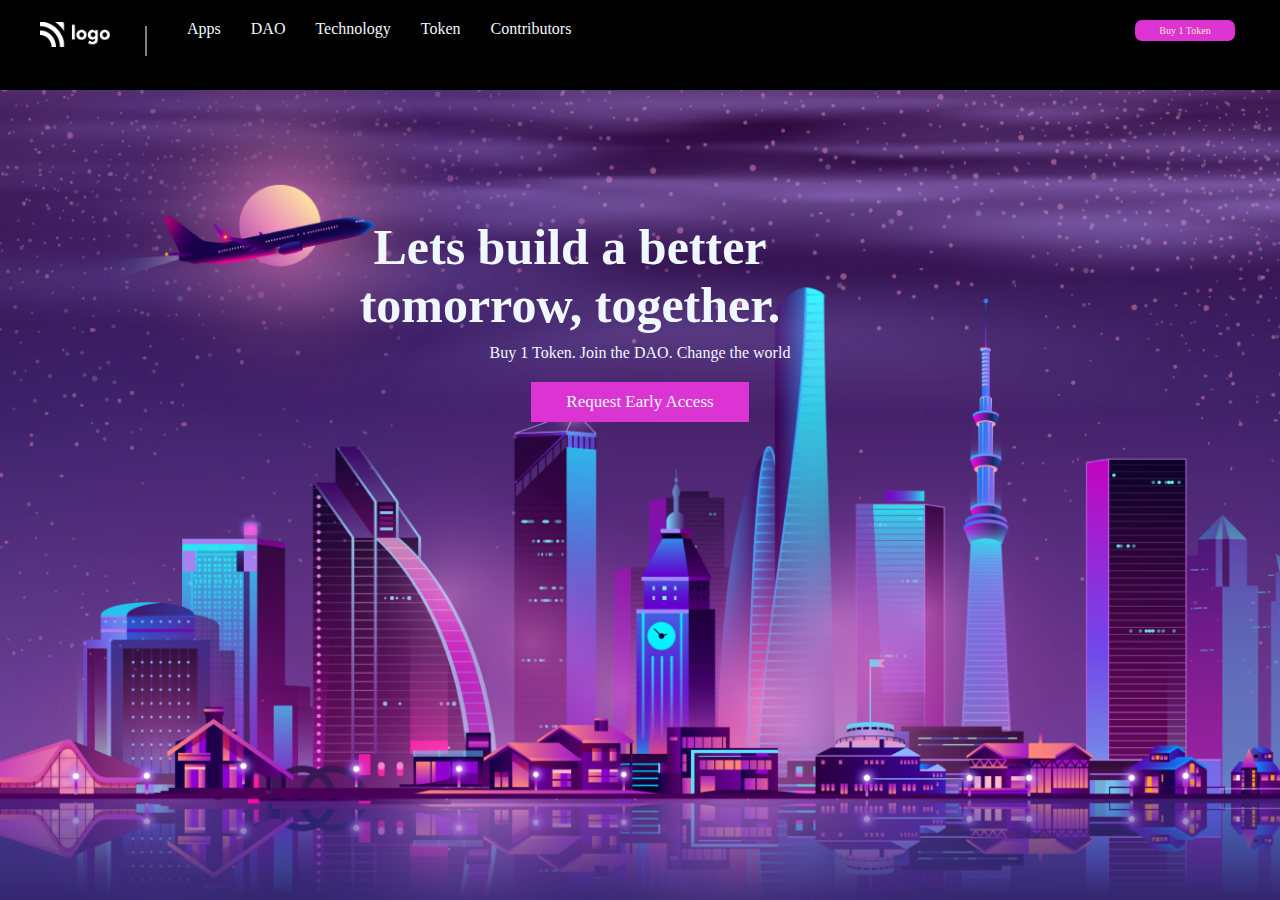
<file: Html-Css-Projects/Crypto-Market/index.html>
<!DOCTYPE html>
<html lang="en">
  <head>
    <meta charset="UTF-8" />
    <meta http-equiv="X-UA-Compatible" content="IE=edge" />
    <meta name="viewport" content="width=device-width, initial-scale=1.0" />
    <link rel="stylesheet" href="style.css" />
    <link rel="preconnect" href="https://fonts.googleapis.com" />
    <link rel="preconnect" href="https://fonts.gstatic.com" crossorigin />
    <link
      href="https://fonts.googleapis.com/css2?family=Poppins:wght@200;300;400;500;600;700;800&display=swap"
      rel="stylesheet"
    />
    <link rel="preconnect" href="https://fonts.googleapis.com" />
    <link rel="preconnect" href="https://fonts.gstatic.com" crossorigin />
    <link
      href="https://fonts.googleapis.com/css2?family=Montserrat:wght@600;700;800&display=swap"
      rel="stylesheet"
    />

    <title>Crypto Market</title>
  </head>
  <body>
    <div class="container">
      <section aria-label="navbar">
        <nav class="navbar">
          <div>
            <img src="white-logo.png" alt="logo" class="logo" />
          </div>
          <div class="line"></div>
          <div class="grow-list">
            <ul class="list">
              <li class="list-item">Apps</li>
              <li class="list-item">DAO</li>
              <li class="list-item">Technology</li>
              <li class="list-item">Token</li>
              <li class="list-item">Contributors</li>
            </ul>
          </div>
          <div>
            <button class="button-small">Buy 1 Token</button>
          </div>
        </nav>
      </section>
      <!-- Hero Section -->
      <section aria-label="hero">
        <div class="hero">
          <h1 class="hero-heading">Lets build a better tomorrow, together.</h1>
          <p class="hero-description">
            Buy 1 Token. Join the DAO. Change the world
          </p>
          <button class="button-large">Request Early Access</button>
        </div>
      </section>
    </div>
  </body>
</html>
</file>
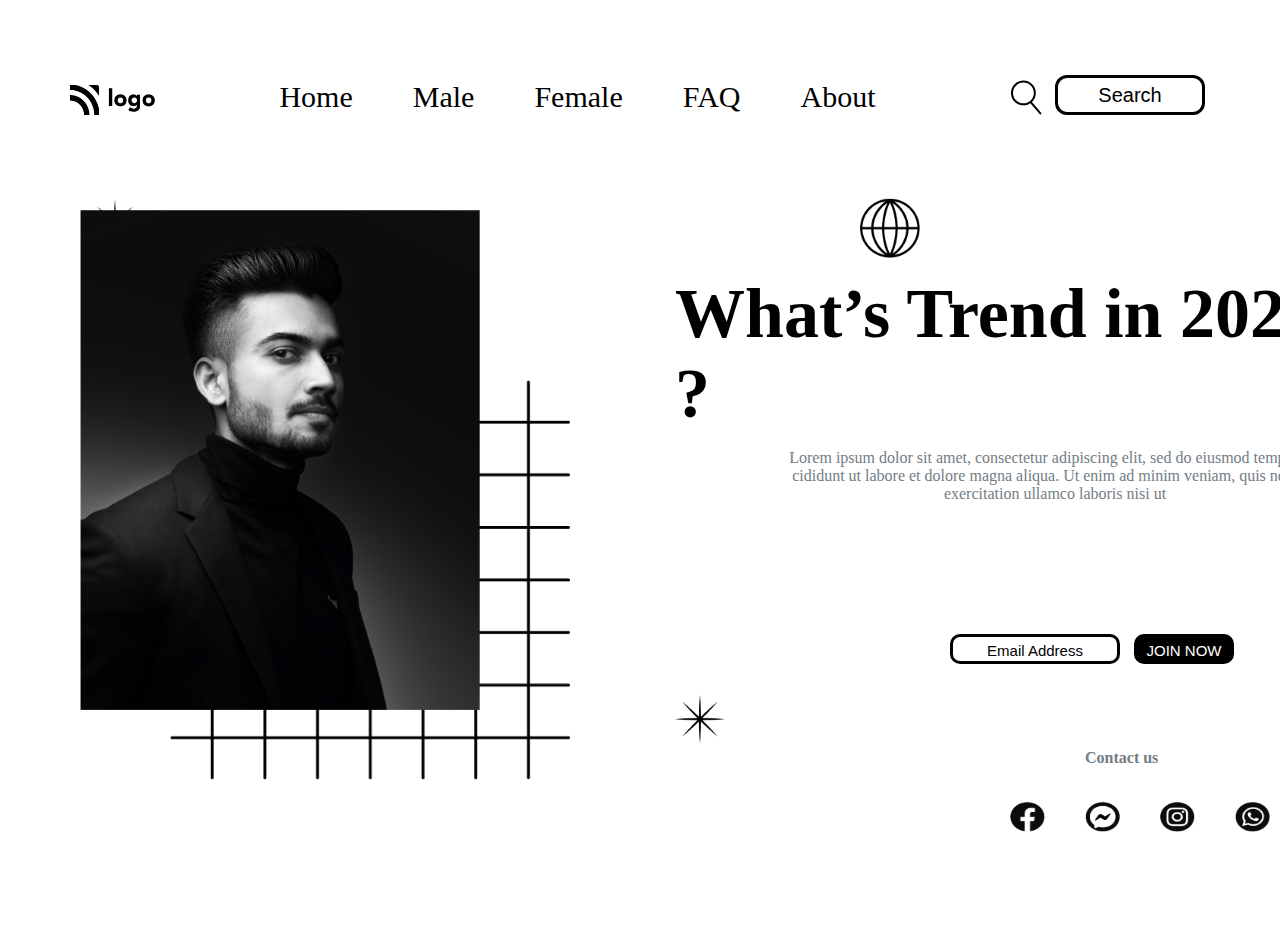
<file: Html-Css-Projects/Fashion-Hub/index.html>
<!DOCTYPE html>
<html lang="en">
  <head>
    <meta charset="UTF-8" />
    <meta http-equiv="X-UA-Compatible" content="IE=edge" />
    <meta name="viewport" content="width=device-width, initial-scale=1.0" />
    <!-- CSS File -->
    <link rel="stylesheet" href="./style.css" />
    <!-- Font Orbiton -->
    <link rel="preconnect" href="https://fonts.googleapis.com" />
    <link rel="preconnect" href="https://fonts.gstatic.com" crossorigin />
    <link
      href="https://fonts.googleapis.com/css2?family=Orbitron:wght@400;500;600;700;800&display=swap"
      rel="stylesheet"
    />

    <!-- FONT Poppins -->
    <link rel="preconnect" href="https://fonts.googleapis.com" />
    <link rel="preconnect" href="https://fonts.gstatic.com" crossorigin />
    <link
      href="https://fonts.googleapis.com/css2?family=Poppins:wght@200;300;400;500;600;700&display=swap"
      rel="stylesheet"
    />
    <title>Fashion Hub</title>
  </head>

  <!-- FSJS 2.0 Project One -->
  <body>
    <div class="container">
      <!-- Navbar Section -->
      <section aria-label="navbar">
        <nav class="navbar-container">
          <div>
            <img src="Logo.png" alt="brand-logo" />
          </div>
          <div>
            <ul class="list">
              <li class="list-item">Home</li>
              <li class="list-item">Male</li>
              <li class="list-item">Female</li>
              <li class="list-item">FAQ</li>
              <li class="list-item">About</li>
            </ul>
          </div>
          <div class="button-group">
            <div class="search-icon">
              <svg
                width="32"
                height="35"
                viewBox="0 0 32 35"
                fill="none"
                xmlns="http://www.w3.org/2000/svg"
              >
                <path
                  d="M13.42 25.34C6.56004 25.34 0.97998 19.76 0.97998 12.9C0.97998 6.03999 6.56004 0.459991 13.42 0.459991C20.28 0.459991 25.86 6.03999 25.86 12.9C25.87 19.76 20.28 25.34 13.42 25.34ZM13.42 2.44999C7.66004 2.44999 2.97998 7.13999 2.97998 12.89C2.97998 18.64 7.66004 23.33 13.42 23.33C19.18 23.33 23.86 18.64 23.86 12.89C23.86 7.13999 19.18 2.44999 13.42 2.44999Z"
                  fill="black"
                />
                <path
                  d="M30.35 34.4C30.07 34.4 29.7899 34.28 29.5899 34.05L19.75 22.53C19.39 22.11 19.44 21.48 19.86 21.12C20.28 20.76 20.91 20.81 21.27 21.23L31.11 32.75C31.47 33.17 31.42 33.8 31 34.16C30.81 34.32 30.58 34.4 30.35 34.4Z"
                  fill="black"
                />
              </svg>
            </div>
            <div><button class="nav-button">Search</button></div>
          </div>
        </nav>
      </section>
      <!-- Hero Banner Section -->
      <section aria-label="banner">
        <div class="hero-container">
          <!-- --------------- -->
          <!-- Patterns -->
          <!-- ---------------- -->
          <span class="square">
            <img src="squares.png" alt="square-pattern" />
          </span>
          <!-- Star -->
          <span class="star">
            <img src="start.png" alt="start-pattern" />
          </span>
          <!-- Star -->
          <span class="star1">
            <img src="start.png" alt="start-pattern" />
          </span>
          <!-- Globe -->
          <span class="globe">
            <img src="globe.png" alt="globe-pattern" />
          </span>
          <div>
            <img  class="image" src="Image.png" alt="person-hero-iamge" />
          </div>
          <div class="hero-container-right">
            <h1 class="hero-heading">What’s Trend in 2025 ?</h1>
            <p class="hero-description">
              Lorem ipsum dolor sit amet, consectetur adipiscing elit, sed do
              eiusmod tempor in- cididunt ut labore et dolore magna aliqua. Ut
              enim ad minim veniam, quis nostrud exercitation ullamco laboris
              nisi ut
            </p>
            <div>
              <button class="button-email">Email Address</button>
              <button class="button-join">JOIN NOW</button>
            </div>
            <div>
              <h4 class="contact-heading">Contact us</h4>
              <div class="icons">
                <span>
                  <img src="Group.png" alt="facebook-icon" />
                </span>
                <span>
                  <img src="Group (1).png" alt="messenger-icon" />
                </span>
                <span>
                  <img src="Group (2).png" alt="instagram-icon" />
                </span>
                <span>
                  <img src="Group (3).png" alt="whatsapp-icon" />
                </span>
              </div>
            </div>
          </div>
        </div>
      </section>
    </div>
  </body>
</html>
</file>
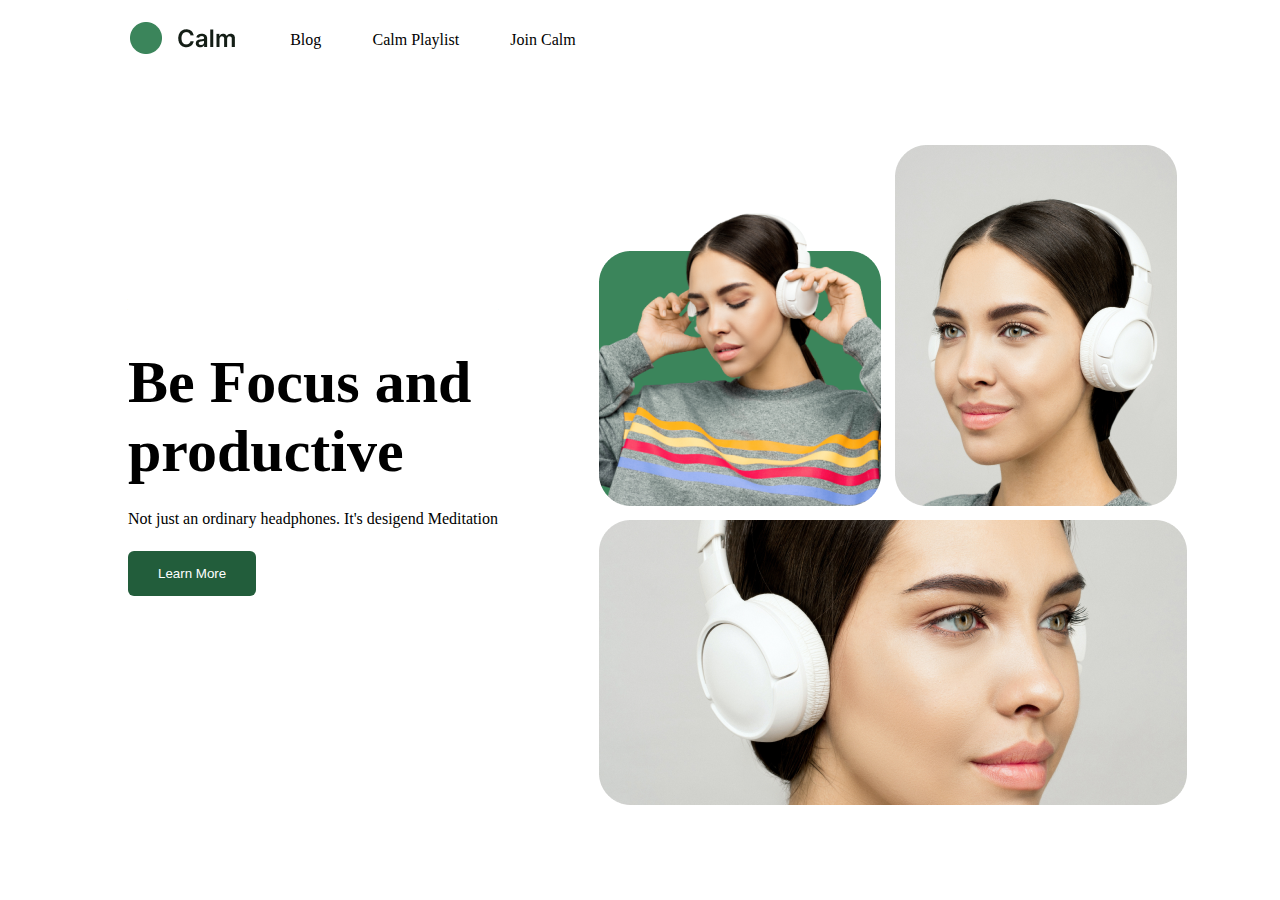
<file: Html-Css-Projects/Headphones/index.html>
<!DOCTYPE html>
<html lang="en">
<head>
    <meta charset="UTF-8">
    <meta http-equiv="X-UA-Compatible" content="IE=edge">
    <meta name="viewport" content="width=device-width, initial-scale=1.0">
    <title>Meditation-Headphone</title>
    <link rel="stylesheet" href="style.css">
</head>
<body>
    <nav>
        <ul>
            <li> <img src="./logo.png" alt=""></li>
            <li>Blog</li>
            <li>Calm Playlist</li>
            <li>Join Calm</li>
        </ul>
    </nav>
    <main>
        <div class="leftmain">
            <h1>Be Focus and productive</h1>
            <p>Not just an ordinary headphones. It's desigend Meditation</p>
            <button>Learn More</button>
            </div>
        <div class="rightmain">
            <div>
                <img src="./img1.png" alt="">
                <img src="./img2.png" alt="">
            </div>
            <div>
                <img src="./img3.png" alt="">
            </div>

        </div>
    </main>
</body>
</html>
</file>
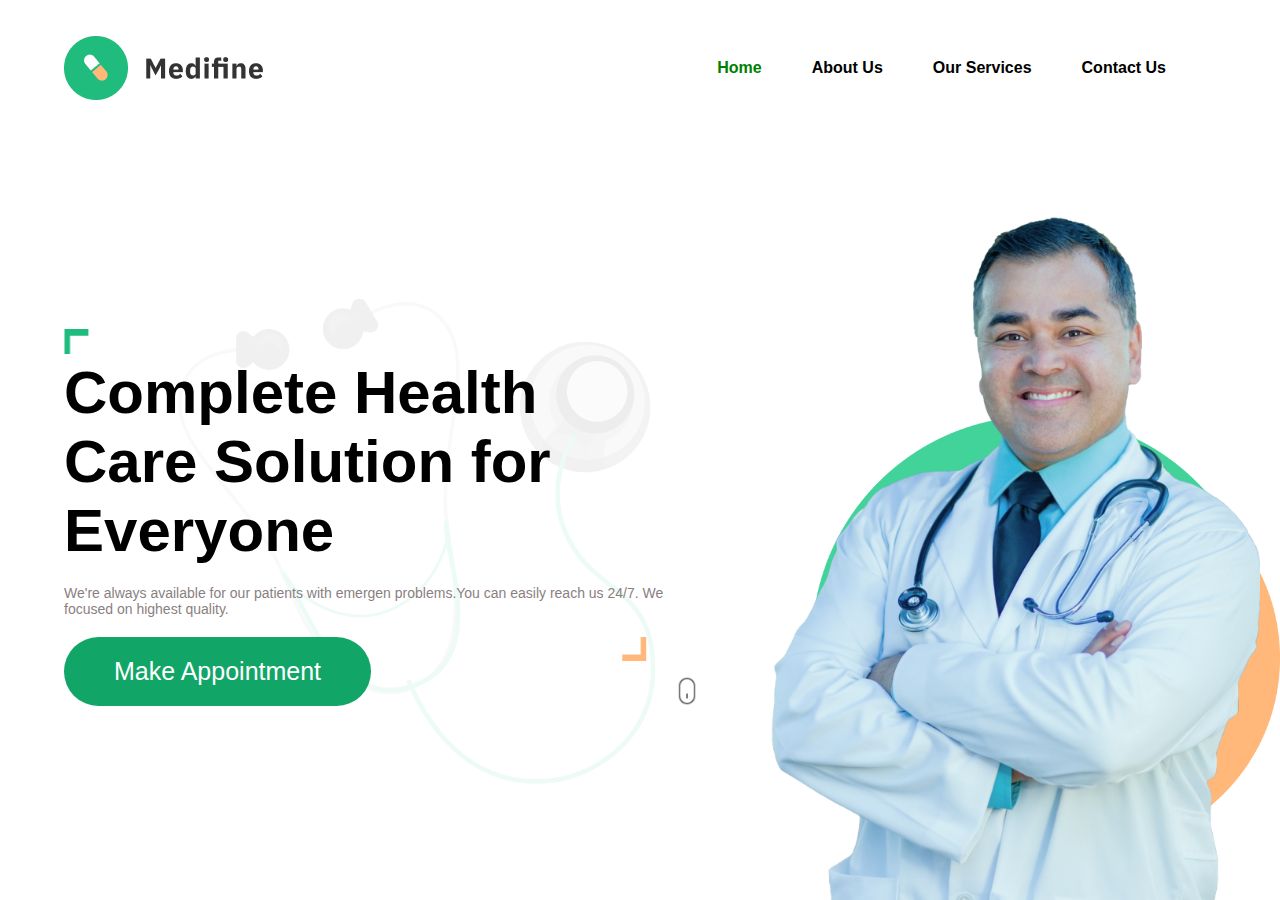
<file: Html-Css-Projects/Health-care/index.html>
<!DOCTYPE html>
<html lang="en">
<head>
    <meta charset="UTF-8">
    <meta http-equiv="X-UA-Compatible" content="IE=edge">
    <meta name="viewport" content="width=device-width, initial-scale=1.0">
    <title>Health Care</title>
    <link rel="stylesheet" href="style.css">
</head>
<body>
    <nav>
        <img src="./images/logo (3).png" alt="">
        <ul>
            <li>Home</li>
            <li>About Us</li>
            <li>Our Services</li>
            <li>Contact Us</li>
          
        </ul>
    </nav>
    <main>
        <section class="leftsection">
            <img class="topangle" src="./images/topAngle.png" alt="">
            <h1>Complete Health Care Solution for Everyone </h1>
            <p>We're always available for our patients with emergen problems.You can easily reach us 24/7. We focused on highest quality.</p>
            <img class="bottomangle" src="./images/bottomAngle.png" alt="">
            <img class="stethoscope" src="./images/stethoscope.png" alt="">
            <button>Make Appointment</button>
            <img class="mouse" src="./images/mouse.png" alt="">
      </section>
        <section class="rightsection">
            <img class="greenbox" src="./images/greenBox.png" alt="">
            <img class="yellowbox" src="./images/yellowBox.png" alt="">
             <img  class="doctor" src="./images/doctor.png" alt="">

        </section>
    </main>
</body>
</html>
</file>
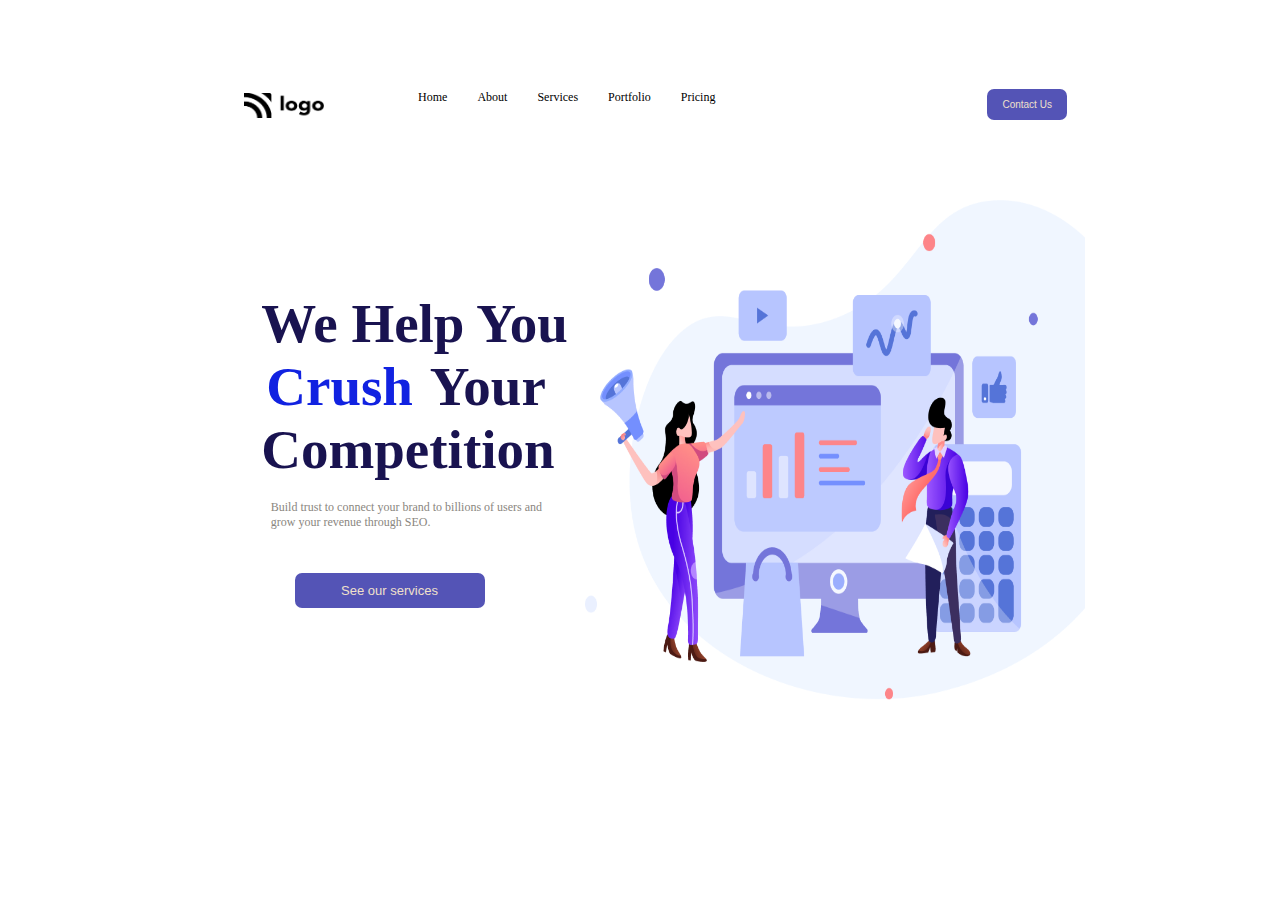
<file: Html-Css-Projects/Project1/index.html>
<!DOCTYPE html>
<html lang="en">
  <head>
    <meta charset="UTF-8" />
    <meta http-equiv="X-UA-Compatible" content="IE=edge" />
    <meta name="viewport" content="width=device-width, initial-scale=1.0" />
    <!-- stylesheet -->
    <link rel="stylesheet" href="style.css" />
    <!-- Font -->
    <link rel="preconnect" href="https://fonts.googleapis.com" />
    <link rel="preconnect" href="https://fonts.gstatic.com" crossorigin />
    <link
      href="https://fonts.googleapis.com/css2?family=Poppins:wght@200;300;400;500;600;700;800&display=swap"
      rel="stylesheet"
    />
    <title>SEO Master</title>
  </head>
  <body>
    <div class="container">
      <section aria-label="navbar">
        <nav class="navbar-container">
          <div>
            <img src="Logo.png" alt="brand-logo" />
          </div>
          <div class="grow-list">
            <ul class="list">
              <li class="list-item">Home</li>
              <li class="list-item">About</li>
              <li class="list-item">Services</li>
              <li class="list-item">Portfolio</li>
              <li class="list-item">Pricing</li>
            </ul>
          </div>
          <div class="button-group">
            <button class="nav-button">Contact Us</button>
          </div>
        </nav>
      </section>
      <!-- Banner -->
      <section aria-label="banner">
        <div class="banner-container">
          <!-- Left text -->
          <div>
            <h1 class="heading-text">
              We Help You <span>Crush</span> Your Competition
            </h1>
            <p class="description">
              Build trust to connect your brand to billions of users and grow
              your revenue through SEO.
            </p>
            <button class="nav-button btn">See our services</button>
          </div>
          <!-- Right Text -->
          <div>
            <img src="Header Illustration.png" alt="illustration" />
          </div>
        </div>
      </section>
    </div>
  </body>
</html>
</file>
<file: Html-Css-Projects/Crypto-Market/style.css>
*{
    margin: 0px;
    padding: 0;
    background-image: url(bg.png);
    background-repeat: no-repeat;
    background-attachment: fixed, scroll;
    background-size: cover;
    font-family: cursive;
}

.container{
    align-items: center;
    justify-content: center;
}
.navbar{
    display: flex;
    background: #000;
    height: 10vh;
}
.navbar div{
    background-image: none;
}
.list{
    background-image: none;
}
.list-item{
    background-image: none;
}

.navbar img{
    background-image: none;
    margin-left: 40px;
    width: 70px;
    height: 25px;
    margin-top: 20%;
}
.line{ 
    margin-top: 2%;
    margin-left: 35px;
    height: 30px;
   border-left: solid 2px gray;

}
.grow-list ul{
    margin-left: 25px;
    margin-top: 5px;
    display: flex;
    margin-top: ;
}
.grow-list ul li{
    list-style: none;
    margin: 15px;
    color: aliceblue;
}
.button-small{
    border: none;
    border-radius: 7px;
    background: rgb(219, 52, 211);
    position: absolute;
    right: 45px;
    top: 20px;
    padding: 5px;
    font-size: 10px;
    width: 100px;
    color: bisque;
}

.hero{
    text-align: center;
 margin-top: 10%;
 }

 .hero-heading{
    font-size: 50px;
    width: 500px;
    margin-left: 25%;
    color: aliceblue;

 }

 .hero-description{
    margin-top: 10px;
    color: aliceblue;

 }

 .button-large{
    border: none;
    margin-top: 20px;
    padding: 10px 35px;
    font-weight: 500;
    font-size: 17px;
    background: rgb(219, 52, 211);
    color: aliceblue;
 }
</file>
<file: Html-Css-Projects/Fashion-Hub/style.css>
* {
    margin: 5px;
    padding: 5px;
}

.navbar-container {
    display: flex;
    justify-content: space-between;
}

.navbar-container div img {
    width: 85px;
    height: 30px;
    margin-top: 20px;
}

.list {
    display: flex;
    list-style: none;
    gap: 40px;
    font-style: bold;
    font-size: 30px;
}

.button-group {
    display: flex;

}

.search-icon {
    width: 30px;
    height: 10px;
}

.nav-button {
    width: 150px;
    height: 40px;
    border-radius: 12px;
    border: 3px solid black;
    background-color: white;
    font-size: 20px;
}

.hero-container {
    display: flex;
}

.square img {
    position: absolute;
    width: 400px;
    height: 400px;
    top: 370px;
    left: 160px;
}

.star img {
    width: 50px;
    height: 50px;
}

.star1 img {
    width: 50px;
    height: 50px;
    margin-top: 500px;
    margin-left: 500px;
}

.globe img {
    margin-left: 100px;
    margin-top: 2%;
    width: 60px;
    height: 60px;
}

.image {
    position: absolute;
    left: 70px;
    width: 400px;
    height: 500px;
    top: 200px
}

.hero-heading {
    margin-left: -300px;
    font-size: 70px;
    margin-top: 80px;
}

.hero-description {
    margin-left: -200px;
    font-size: 16px;
    height: 100px;
    width: 560px;
    text-align: center;
    color: rgb(115, 125, 133);
}

.button-email {
    margin-left: -30px;
    margin-top: 70px;
    width: 170px;
    height: 30px;
    border-radius: 10px;
    border: 3px solid black;
    background-color: white;
    font-size: 15px;
}

.button-join {

    width: 100px;
    height: 30px;
    border-radius: 10px;
    border: 3px solid black;
    background-color: black;
    color: white;
    font-size: 15px;
}

.contact-heading {
    margin-top: 60px;
    color: rgb(115, 125, 133);
    margin-left: 100px;
}

.icons {
    display: flex;
}

.icons span img {
    width: 35px;
    height: 30px;
}
</file>
<file: Html-Css-Projects/Headphones/style.css>
*{
    margin: 0;
    padding: 0;
    box-sizing: border-box;
}
nav{
    padding: 20px 10%;
    height: 15vh;
}
nav ul {
    display: flex;
    align-items: center;
} 
nav ul li{
    list-style: none;
    margin-right: 5%;
    font-weight: 500;
}
main{
    display: flex;
    align-items: center;
    justify-content: center;
    margin-left: 10%;
}
.leftmain{
    width: 40%;
}
.leftmain h1{
    font-size: 60px;
}
.leftmain p{
    margin: 5% 0;
}
.leftmain button{
padding: 15px 30px;
border: none;
background-color: #225d3b;
border-radius: 6px;
color: #ffffff;
}
.rightmain{
    width: 60%;
}
.rightmain img{
    margin-left: 10px;
    margin-top: 10px;
}
</file>
<file: Html-Css-Projects/Health-care/style.css>
*{
    margin: 0px;
    padding: 0px;
    box-sizing: border-box;
    font-family: 'Lucida Sans', 'Lucida Sans Regular', 'Lucida Grande', 'Lucida Sans Unicode', Geneva, Verdana, sans-serif;
}

nav{
    display: flex;
    align-items: center;
    justify-content: space-between;
    height: 15vh;
    padding: 0 5%;
}
nav ul{
    display: flex;
    /* align-items: center; */
}
nav ul li{
    list-style: none;
    margin-right: 50px;
    font-weight: 600;
}
nav ul li:first-child{
    color: green;
}

main{
    display: flex;
    align-items: center;
    justify-content: center;
    height: 85vh;
}
main section{
    width: 50%;
}
.leftsection{
    margin-left: 5%;
    position: relative;
}
.topangle{
    width: 25px;

}
.leftsection h1{
    font-size: 60px;
}
.leftsection p{
    color: rgb(138, 127, 127);
    font-size: 14px;
    margin: 20px 0;
}
    
.bottomangle{
    width: 25px;
    position: absolute;
    right: 25px;
}
.stethoscope{
    position: absolute;
    width: 90%;
    top: -60px;
    right: -25px;
    z-index: -1;
}
.mouse{
    position: absolute;
    right: -30px;
    bottom: 0;
    width: 30px;
}

.leftsection button{
    color: white;
    background-color: rgb(17, 165, 103);
    border: none;
    border-radius: 40px;
    padding: 20px 50px;
    font-size: 25px;

}
.greenbox, .yellowbox{
    position: absolute;
    right: 0;
}
.greenbox{
    width: 35%;
    bottom: 30px;
    margin-right: 20px;
}
.yellowbox{
    width: 30%;
    bottom: 50px;
}
.doctor{
    position: absolute;
    right: 20px;
    bottom: 0;
    height: 80%;

}
</file>
<file: Html-Css-Projects/Project1/style.css>
* {
    margin: 5px;
    padding: 0;
}

.navbar-container {
    padding: 20px 10px;
    height: 15vh;
    display: flex;
    justify-content: center;
    align-items: center;
}

.navbar-container img {
    margin-top: 20px;
    margin-left: 20%;
    width: 80px;
    height: 25px;
}

.navbar-container ul {
    display: flex;

}

.navbar-container ul li {
    list-style: none;
    margin: 15px;
    font-size: 12px;
}

.button-group {
    margin-left: 20%;
    margin-top: 18px;
}

.nav-button {
    border: none;
    border-radius: 7px;
    background-color: rgb(84, 84, 182);
    padding: 10px 15px;
    font-size: 10px;
    color: rgb(240, 224, 203);
}

.banner-container {
    display: flex;
    justify-content: center;
    align-items: center;
}

.heading-text {
    width: 470px;
    margin-left: 35%;
    font-size: 55px;
    color: rgb(25, 19, 80);
}

.heading-text span {
    color: rgb(17, 34, 225);
}

.description {
    width: 60%;
    font-size: 12px;
    margin-top: 4%;
    margin-left: 37%;
    color: rgb(138, 134, 128);
}

.nav-button.btn {
    margin-top: 8%;
    margin-left: 42%;
    width: 40%;
    font-size: 13px;
    color: rgb(240, 224, 203);
    justify-content: center;
}

div img {
    display: flex;
    width: 500px;
    height: 500px;
    margin-right: 100px;
}
</file>
